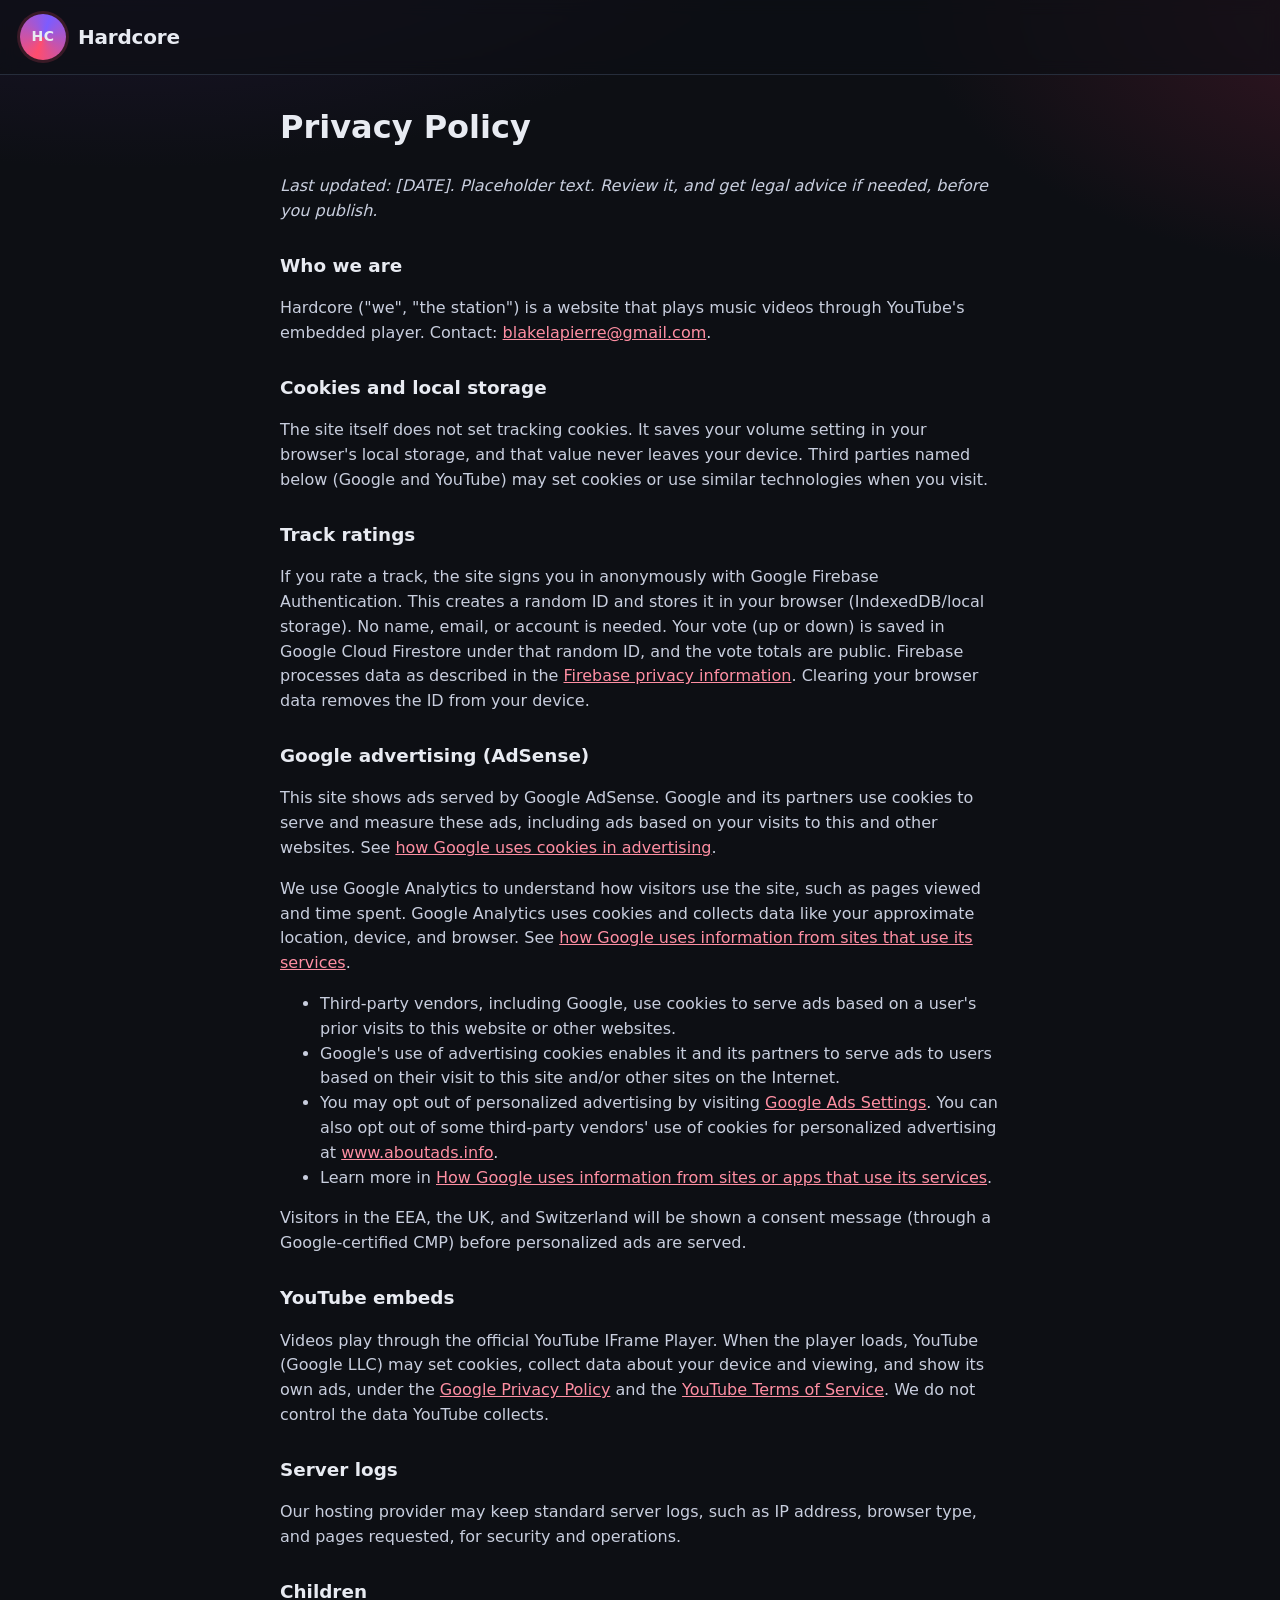
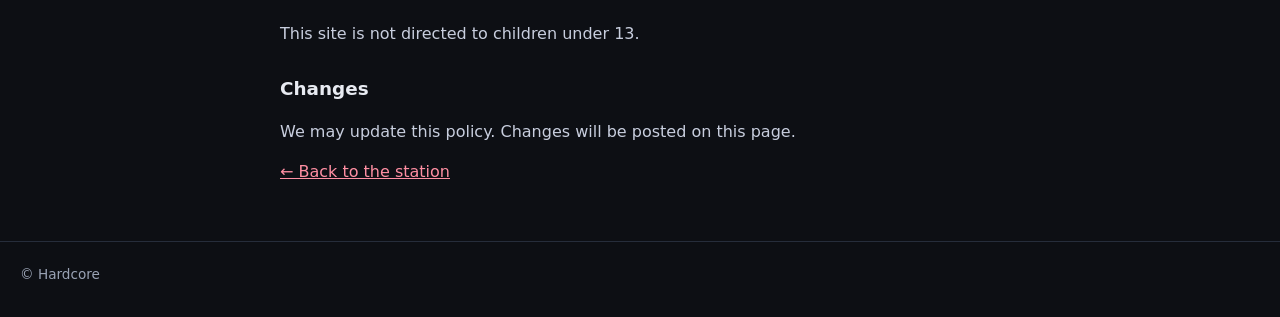
<file: privacy.html>
<!doctype html>
<html lang="en">
<head>
  <!-- Google tag (gtag.js) -->
  <script async src="https://www.googletagmanager.com/gtag/js?id=G-LC9YPE2Z0P"></script>
  <script>
    window.dataLayer = window.dataLayer || [];
    function gtag(){dataLayer.push(arguments);}
    gtag('js', new Date());

    gtag('config', 'G-LC9YPE2Z0P');
  </script>
  <meta charset="utf-8" />
  <meta name="viewport" content="width=device-width, initial-scale=1" />
  <title>Privacy Policy · Hardcore</title>
  <link rel="icon" href="favicon.svg" type="image/svg+xml" />
  <link rel="stylesheet" href="styles.css?v=202610270001" />
  <meta name="google-adsense-account" content="ca-pub-7577658984506050">
  <script async src="https://pagead2.googlesyndication.com/pagead/js/adsbygoogle.js?client=ca-pub-7577658984506050" crossorigin="anonymous"></script>
</head>
<body>
  <header class="site-header">
    <div class="wrap header-inner">
      <a class="brand" href="./">
        <span class="logo" aria-hidden="true">HC</span>
        <span class="brand-text"><span class="station-name">Hardcore</span></span>
      </a>
    </div>
  </header>
  <main class="wrap prose">
    <h1>Privacy Policy</h1>
    <p><em>Last updated: [DATE]. Placeholder text. Review it, and get legal advice if needed, before you publish.</em></p>

    <h2>Who we are</h2>
    <p>Hardcore ("we", "the station") is a website that plays music videos through YouTube's embedded player. Contact: <a href="mailto:blakelapierre@gmail.com">blakelapierre@gmail.com</a>.</p>

    <h2>Cookies and local storage</h2>
    <p>The site itself does not set tracking cookies. It saves your volume setting in your browser's local storage, and that value never leaves your device. Third parties named below (Google and YouTube) may set cookies or use similar technologies when you visit.</p>

    <h2>Track ratings</h2>
    <p>If you rate a track, the site signs you in anonymously with Google Firebase Authentication. This creates a random ID and stores it in your browser (IndexedDB/local storage). No name, email, or account is needed. Your vote (up or down) is saved in Google Cloud Firestore under that random ID, and the vote totals are public. Firebase processes data as described in the <a href="https://firebase.google.com/support/privacy" rel="noopener">Firebase privacy information</a>. Clearing your browser data removes the ID from your device.</p>

    <h2>Google advertising (AdSense)</h2>
    <p>This site shows ads served by Google AdSense. Google and its partners use cookies to serve and measure these ads, including ads based on your visits to this and other websites. See <a href="https://policies.google.com/technologies/ads" rel="noopener">how Google uses cookies in advertising</a>.</p>
    <p>We use Google Analytics to understand how visitors use the site, such as pages viewed and time spent. Google Analytics uses cookies and collects data like your approximate location, device, and browser. See <a href="https://policies.google.com/technologies/partner-sites" rel="noopener">how Google uses information from sites that use its services</a>.</p>
    <ul>
      <li>Third-party vendors, including Google, use cookies to serve ads based on a user's prior visits to this website or other websites.</li>
      <li>Google's use of advertising cookies enables it and its partners to serve ads to users based on their visit to this site and/or other sites on the Internet.</li>
      <li>You may opt out of personalized advertising by visiting <a href="https://www.google.com/settings/ads" rel="noopener">Google Ads Settings</a>. You can also opt out of some third-party vendors' use of cookies for personalized advertising at <a href="https://www.aboutads.info/choices/" rel="noopener">www.aboutads.info</a>.</li>
      <li>Learn more in <a href="https://policies.google.com/technologies/partner-sites" rel="noopener">How Google uses information from sites or apps that use its services</a>.</li>
    </ul>
    <p>Visitors in the EEA, the UK, and Switzerland will be shown a consent message (through a Google-certified CMP) before personalized ads are served.</p>

    <h2>YouTube embeds</h2>
    <p>Videos play through the official YouTube IFrame Player. When the player loads, YouTube (Google LLC) may set cookies, collect data about your device and viewing, and show its own ads, under the <a href="https://policies.google.com/privacy" rel="noopener">Google Privacy Policy</a> and the <a href="https://www.youtube.com/t/terms" rel="noopener">YouTube Terms of Service</a>. We do not control the data YouTube collects.</p>

    <h2>Server logs</h2>
    <p>Our hosting provider may keep standard server logs, such as IP address, browser type, and pages requested, for security and operations.</p>

    <h2>Children</h2>
    <p>This site is not directed to children under 13.</p>

    <h2>Changes</h2>
    <p>We may update this policy. Changes will be posted on this page.</p>

    <p><a href="./">← Back to the station</a></p>
  </main>
  <footer class="site-footer"><div class="wrap"><p>© Hardcore</p></div></footer>
</body>
</html>
</file>
<file: styles.css>
:root {
  --bg: #0d0f14;
  --bg-2: #141821;
  --card: #181d28;
  --line: #262d3b;
  --text: #e8ebf2;
  --muted: #9aa3b5;
  --accent: #ff4d6d;
  --accent-2: #7c5cff;
  --radius: 14px;
  --max: 1180px;
}
* { box-sizing: border-box; }
html, body { margin: 0; }
body {
  background: radial-gradient(1200px 600px at 10% -10%, #24183a 0%, transparent 60%),
              radial-gradient(900px 500px at 110% 0%, #3a1624 0%, transparent 55%), var(--bg);
  color: var(--text);
  font: 16px/1.55 system-ui, -apple-system, "Segoe UI", Roboto, Inter, sans-serif;
  min-height: 100vh;
}
a { color: #ff8fa3; }
.wrap { max-width: var(--max); margin: 0 auto; padding: 0 20px; }
.sr-only { position: absolute; width: 1px; height: 1px; overflow: hidden; clip: rect(0 0 0 0); }

/* Header */
.site-header { border-bottom: 1px solid var(--line); background: rgba(13,15,20,.7); backdrop-filter: blur(8px); position: sticky; top: 0; z-index: 10; }
.header-inner { display: flex; align-items: center; justify-content: space-between; gap: 12px; padding-top: 14px; padding-bottom: 14px; }
.brand { display: flex; align-items: center; gap: 12px; color: inherit; text-decoration: none; min-width: 0; }
.logo {
  width: 46px; height: 46px; flex: none; border-radius: 50%;
  display: grid; place-items: center; font-weight: 800; font-size: 14px; letter-spacing: .5px;
  background: conic-gradient(from 200deg, var(--accent), var(--accent-2), var(--accent));
  box-shadow: 0 0 0 3px rgba(255,77,109,.18);
  overflow: hidden;
}
.logo img { width: 100%; height: 100%; object-fit: cover; }
.brand-text { display: flex; flex-direction: column; min-width: 0; }
.station-name { font-weight: 800; font-size: 1.25rem; letter-spacing: -.01em; }
.tagline { color: var(--muted); font-size: .85rem; white-space: nowrap; overflow: hidden; text-overflow: ellipsis; }
.on-air { display: inline-flex; align-items: center; gap: 8px; font-size: .75rem; font-weight: 700; text-transform: uppercase; letter-spacing: .08em;
  padding: 6px 12px; border-radius: 999px; border: 1px solid var(--line); color: var(--muted); flex: none; }
.on-air .dot { width: 8px; height: 8px; border-radius: 50%; background: #555; }
.on-air.live { color: #fff; border-color: rgba(255,77,109,.5); }
.on-air.live .dot { background: var(--accent); box-shadow: 0 0 0 0 rgba(255,77,109,.7); animation: pulse 1.6s infinite; }
@keyframes pulse { 70% { box-shadow: 0 0 0 8px rgba(255,77,109,0); } 100% { box-shadow: 0 0 0 0 rgba(255,77,109,0); } }

/* Ad slots: always outside/around the player. Empty containers are display:none (no box, no label,
   no flex gap). A slot shows once AdSense fills an <ins> inside it, or when you add class "ad-live"
   to it after pasting a real manual ad unit (so the unit has room to load). */
.ad-row { display: none; justify-content: center; margin: 18px auto; }
.ad-slot { display: none; position: relative; align-items: center; justify-content: center; margin: 0 auto; max-width: 100%; overflow: hidden; }
.ad-row:has(.ad-live, ins.adsbygoogle[data-ad-status="filled"]) { display: flex; }
.ad-slot:is(.ad-live, :has(ins.adsbygoogle[data-ad-status="filled"])) { display: flex; }
.ad-728x90 { width: 728px; height: 90px; }
.ad-320x50 { width: 320px; height: 50px; }
.ad-300x250 { width: 300px; height: 250px; }
.ad-slot.ad-mobile { display: none; }

/* Layout */
.layout { display: grid; grid-template-columns: minmax(0, 1fr) 300px; gap: 24px; align-items: start; padding-bottom: 32px; }
.main-col, .side-col { display: flex; flex-direction: column; gap: 20px; min-width: 0; }
.side-col { position: sticky; top: 96px; }
.card, .player-card { background: var(--card); border: 1px solid var(--line); border-radius: var(--radius); padding: 18px; }
.card h2 { margin: 0 0 12px; font-size: 1.05rem; letter-spacing: .02em; }

/* Player — prominent 16:9, never covered */
.player-card { padding: 0; overflow: hidden; }
.player-frame { position: relative; width: 100%; aspect-ratio: 16 / 9; background: #000; min-height: 200px; }
.player-frame iframe, .player-frame #yt-player { position: absolute; inset: 0; width: 100%; height: 100%; border: 0; }
.player-fallback { position: absolute; inset: auto 0 0 0; padding: 8px 12px; font-size: .8rem; color: var(--muted); text-align: center; pointer-events: none; }
.now-playing { display: flex; gap: 14px; align-items: center; padding: 16px 18px 6px; }
.np-thumb { width: 96px; height: 72px; object-fit: cover; border-radius: 8px; background: #222; flex: none; }
.np-thumb:not([src]), .np-thumb[src=""] { visibility: hidden; }
.np-meta { min-width: 0; display: flex; flex-direction: column; }
.np-kicker { font-size: .7rem; text-transform: uppercase; letter-spacing: .14em; color: var(--accent); font-weight: 700; }
.np-title { margin: 2px 0; font-size: 1.25rem; line-height: 1.25; overflow-wrap: anywhere; }
.np-channel { color: var(--muted); text-decoration: none; font-size: .92rem; }
.np-channel:hover { color: var(--text); text-decoration: underline; }

.controls { display: flex; align-items: center; gap: 10px; padding: 10px 18px 6px; flex-wrap: wrap; }
.ctl { width: 44px; height: 44px; border-radius: 50%; border: 1px solid var(--line); background: var(--bg-2); color: var(--text);
  display: grid; place-items: center; cursor: pointer; transition: transform .1s, background .2s, border-color .2s; padding: 0; }
.ctl:hover { background: #1f2533; border-color: #3a4357; }
.ctl:active { transform: scale(.94); }
.ctl svg { width: 20px; height: 20px; fill: currentColor; }
.ctl-main { width: 56px; height: 56px; border: 0; background: linear-gradient(135deg, var(--accent), var(--accent-2)); }
.ctl-main svg { width: 26px; height: 26px; }
.ctl-main:hover { background: linear-gradient(135deg, #ff6680, #8f73ff); }
.ctl .i-pause, .ctl.playing .i-play { display: none; }
.ctl.playing .i-pause { display: block; }
.ctl[aria-pressed="true"] { color: var(--accent); border-color: rgba(255,77,109,.6); }
.volume { display: flex; align-items: center; gap: 8px; margin-left: auto; color: var(--muted); }
.volume svg { width: 20px; height: 20px; fill: currentColor; }
.volume input { width: 120px; accent-color: var(--accent); }
.progress { height: 4px; background: var(--line); margin: 8px 18px 0; border-radius: 4px; overflow: hidden; }
.progress-bar { height: 100%; width: 0; background: linear-gradient(90deg, var(--accent), var(--accent-2)); transition: width .4s linear; }
.times { display: flex; justify-content: space-between; color: var(--muted); font-size: .75rem; padding: 4px 18px 16px; font-variant-numeric: tabular-nums; }

/* Queue */
.queue { list-style: none; margin: 0; padding: 0; display: flex; flex-direction: column; gap: 6px; }
.queue li button { width: 100%; display: flex; align-items: center; gap: 12px; text-align: left; padding: 8px; border-radius: 10px;
  border: 1px solid transparent; background: transparent; color: inherit; cursor: pointer; font: inherit; }
.queue li button:hover { background: var(--bg-2); border-color: var(--line); }
.queue li.current button { background: rgba(255,77,109,.08); border-color: rgba(255,77,109,.35); }
.queue .q-num { width: 22px; color: var(--muted); font-size: .85rem; text-align: right; flex: none; font-variant-numeric: tabular-nums; }
.queue img { width: 64px; height: 36px; object-fit: cover; border-radius: 6px; background: #222; flex: none; }
.queue .q-text { min-width: 0; display: flex; flex-direction: column; }
.queue .q-title { font-weight: 600; white-space: nowrap; overflow: hidden; text-overflow: ellipsis; }
.queue .q-sub { color: var(--muted); font-size: .82rem; }
.queue-empty { color: var(--muted); font-size: .9rem; }

/* Notes & about */
.track-notes article { padding: 12px 0; border-top: 1px solid var(--line); }
.track-notes article:first-child { border-top: 0; padding-top: 0; }
.track-notes h3 { margin: 0 0 4px; font-size: .98rem; }
.track-notes p, .about p { margin: 0 0 10px; color: #c8cede; }
.track-notes article.current h3::before { content: "▶ "; color: var(--accent); }

/* Current track note (under the player) */
.now-note h2 { margin-bottom: 6px; }
.now-artists { margin: 0 0 8px; color: var(--accent); font-size: .85rem; font-weight: 600; }
.now-note-text { margin: 0; color: #c8cede; }

/* Collapsible cards (<details>) */
details.card > summary { list-style: none; cursor: pointer; display: flex; align-items: center; }
details.card > summary::-webkit-details-marker { display: none; }
details.card > summary h2 { margin: 0; flex: 1; }
details.card > summary::after { content: "▾"; color: var(--muted); font-size: .9rem; transition: transform .2s; }
details.card:not([open]) > summary::after { transform: rotate(-90deg); }
details.card[open] > summary { margin-bottom: 12px; }
.all-notes .track-notes { max-height: none; overflow: visible; }

/* Artists panel */
.artist-col { position: sticky; top: 96px; min-width: 0; display: none; }
.artist-col .artists > summary { cursor: default; }
.artist-col .artists > summary::after { display: none; }
.artists-hint { margin: 0 0 10px; color: var(--muted); font-size: .8rem; }
.artists-clear { margin: 0 0 10px; font: inherit; font-size: .8rem; color: var(--text); background: var(--bg-2); border: 1px solid var(--line);
  border-radius: 999px; padding: 4px 12px; cursor: pointer; }
.artists-clear:hover { border-color: #3a4357; }
.artist-list { list-style: none; margin: 0; padding: 0 4px 0 0; display: flex; flex-direction: column; gap: 6px; }
.artist-col .artist-list { max-height: calc(100vh - 230px); overflow-y: auto; overscroll-behavior: contain; scrollbar-width: thin; scrollbar-color: #3a4357 transparent; }
#artists-slot .artist-list { max-height: 420px; overflow-y: auto; overscroll-behavior: contain; scrollbar-width: thin; scrollbar-color: #3a4357 transparent; }
.artist { width: 100%; display: flex; align-items: center; justify-content: space-between; gap: 8px; text-align: left; padding: 8px 10px;
  border-radius: 8px; border: 1px solid transparent; background: transparent; color: inherit; font: inherit; cursor: pointer; }
.artist:hover { background: var(--bg-2); border-color: var(--line); }
.artist:focus-visible, .artist-act:focus-visible, .ctl:focus-visible { outline: 2px solid var(--accent-2); outline-offset: 2px; }
.artist::after { content: "▸"; color: var(--muted); font-size: .8rem; margin-left: 4px; transition: transform .15s; }
.artist[aria-expanded="true"]::after { transform: rotate(90deg); }
.artist-item.open .artist { background: var(--bg-2); border-color: var(--line); border-bottom-left-radius: 0; border-bottom-right-radius: 0; }
.artist-item.selected .artist { border-color: rgba(124,92,255,.5); }
.artist-name { font-weight: 600; min-width: 0; overflow-wrap: anywhere; flex: 1; }
.artist-item.now-on .artist-name::before { content: "▶ "; color: var(--accent); font-size: .8em; }
.artist-count { color: var(--muted); font-size: .82rem; flex: none; font-variant-numeric: tabular-nums; }
.artist-list { gap: 2px; }
.artist-detail { padding: 8px 10px 10px; background: var(--bg-2); border: 1px solid var(--line); border-top: 0; border-radius: 0 0 8px 8px; }
.artist-detail[hidden] { display: none; }
.artist-bio { margin: 0 0 8px; color: #b4bccd; font-size: .84rem; line-height: 1.45; }
.artist-actions { display: flex; gap: 8px; flex-wrap: wrap; }
.artist-act { font: inherit; font-size: .8rem; color: var(--text); background: var(--card); border: 1px solid var(--line); border-radius: 999px;
  padding: 4px 12px; cursor: pointer; }
.artist-act:hover { border-color: #3a4357; }
.artist-act[data-play] { border-color: rgba(255,77,109,.5); }
.artist-act[aria-pressed="true"] { background: rgba(124,92,255,.18); border-color: rgba(124,92,255,.6); }
.queue li.artist-match button { border-color: rgba(124,92,255,.55); box-shadow: inset 3px 0 0 var(--accent-2); }

/* Three columns on wide desktop: artists | player + queue | ad + about */
@media (min-width: 1200px) {
  :root { --max: 1520px; }
  .layout { grid-template-columns: 280px minmax(0, 1fr) 300px; }
  .artist-col { display: block; }
}

/* Footer */
.site-footer { border-top: 1px solid var(--line); color: var(--muted); font-size: .85rem; padding: 18px 0 28px; }
.site-footer p { margin: 4px 0; }

/* Privacy page */
.prose { max-width: 760px; padding-top: 28px; padding-bottom: 40px; }
.prose h1 { margin-top: 0; }
.prose h2 { margin-top: 28px; font-size: 1.15rem; }
.prose p, .prose li { color: #c8cede; }

/* Responsive */
@media (max-width: 1000px) {
  .layout { grid-template-columns: 1fr; }
  .side-col { position: static; }
}
@media (max-width: 760px) {
  .ad-slot.ad-desktop { display: none; }
  .ad-slot.ad-mobile:is(.ad-live, :has(ins.adsbygoogle[data-ad-status="filled"])) { display: flex; }
  .wrap { padding: 0 12px; }
  .ad-row-top { margin: 10px auto; }
  .station-name { font-size: 1.05rem; }
  .tagline { display: none; }
  .logo { width: 38px; height: 38px; font-size: 12px; }
  .np-thumb { width: 72px; height: 54px; }
  .np-title { font-size: 1.08rem; }
  .controls { justify-content: center; }
  .volume { margin-left: 0; width: 100%; justify-content: center; }
  .volume input { width: 60%; }
}

/* Ratings */
.rating { margin-left: auto; display: flex; flex-direction: column; align-items: flex-end; gap: 4px; flex: none; }
.rating[hidden] { display: none; }
.rating-buttons { display: flex; gap: 8px; }
.rate { display: inline-flex; align-items: center; gap: 6px; height: 36px; padding: 0 12px; border-radius: 999px;
  border: 1px solid var(--line); background: var(--bg-2); color: var(--text); font: inherit; font-size: .9rem;
  cursor: pointer; font-variant-numeric: tabular-nums; transition: background .2s, border-color .2s, color .2s; }
.rate svg { width: 16px; height: 16px; fill: currentColor; }
.rate:hover { background: #1f2533; border-color: #3a4357; }
.rate:disabled { opacity: .6; cursor: default; }
.rate[aria-pressed="true"] { color: #fff; border-color: transparent; background: linear-gradient(135deg, var(--accent), var(--accent-2)); }
.rate-down[aria-pressed="true"] { background: #3a4357; }
.rate-summary { color: var(--muted); font-size: .78rem; }
.queue .q-rating { margin-left: auto; flex: none; font-size: .78rem; color: var(--muted); padding-left: 8px; font-variant-numeric: tabular-nums; }
@media (max-width: 760px) {
  .now-playing { flex-wrap: wrap; }
  .rating { margin-left: 0; width: 100%; flex-direction: row; align-items: center; justify-content: space-between; }
}

/* Long lists: queue and track notes scroll inside their cards */
.queue { max-height: 460px; overflow-y: auto; overscroll-behavior: contain; padding-right: 4px; scrollbar-width: thin; scrollbar-color: #3a4357 transparent; }
.track-notes { max-height: 520px; overflow-y: auto; overscroll-behavior: contain; padding-right: 6px; scrollbar-width: thin; scrollbar-color: #3a4357 transparent; }
.queue::-webkit-scrollbar, .track-notes::-webkit-scrollbar { width: 6px; }
.queue::-webkit-scrollbar-thumb, .track-notes::-webkit-scrollbar-thumb { background: #3a4357; border-radius: 6px; }
.queue-count { color: var(--muted); font-weight: 400; font-size: .85rem; margin-left: 6px; }
@media (max-width: 760px) { .queue { max-height: 360px; } .track-notes { max-height: 420px; } }

/* Ad row inside the main column: if the column is narrower than 728px, use the 300x250 unit instead. */
.main-col { container-type: inline-size; container-name: maincol; }
.main-col > .ad-row { width: 100%; }
@container maincol (max-width: 727px) {
  .ad-row .ad-slot.ad-desktop { display: none; }
  .ad-row .ad-slot.ad-mobile:is(.ad-live, :has(ins.adsbygoogle[data-ad-status="filled"])) { display: flex; }
}
.np-meta { flex: 1 1 0; }

/* Random toggle: labeled pill */
.ctl-random { width: auto; height: 44px; padding: 0 14px; border-radius: 999px; display: inline-flex; align-items: center; gap: 8px; font: inherit; font-size: .88rem; font-weight: 600; }
.ctl-random svg { width: 18px; height: 18px; }
.ctl-random .ctl-state { font-size: .72rem; font-weight: 700; text-transform: uppercase; letter-spacing: .06em; padding: 2px 6px; border-radius: 999px;
  background: var(--line); color: var(--muted); }
.ctl-random[aria-pressed="true"] { color: #fff; border-color: rgba(255,77,109,.7); background: rgba(255,77,109,.14); }
.ctl-random[aria-pressed="true"] .ctl-state { background: var(--accent); color: #fff; }
.queue li.cycle-start { margin-top: 10px; padding-top: 8px; border-top: 1px dashed var(--line); }
.queue li.cycle-start::before { content: "Next random cycle"; display: block; color: var(--muted); font-size: .72rem; text-transform: uppercase; letter-spacing: .08em; margin: 0 0 4px 8px; }

/* "On this track" artists card (right sidebar, or under the track note on narrow layouts) */
.now-artists-card[hidden] { display: none; }
.now-artists-list { display: flex; flex-direction: column; gap: 12px; }
.na-item { padding-top: 12px; border-top: 1px solid var(--line); }
.na-item:first-child { padding-top: 0; border-top: 0; }
.na-name { margin: 0; font-size: .98rem; }
.na-meta { display: block; color: var(--muted); font-size: .78rem; margin: 2px 0 6px; }
.na-bio { margin: 0; color: #c8cede; font-size: .9rem; line-height: 1.5; }
/* The sidebar now holds a variable-height card, so it scrolls with the page instead of sticking. */
.side-col { position: static; }
/* Reserve room for the Now Playing title (2 lines) and channel so filling them in on load doesn't shift the page. */
.np-title { min-height: 2.5em; }
.np-channel { display: block; min-height: 1.45em; }
/* Until app.js has rendered (track note, artists, queue), keep the cards below the track note and the
   sidebar cards out of layout. They then appear in place instead of being pushed around (no layout shift). */
.layout[data-pending] #now-note-card ~ *, .layout[data-pending] .side-col > :not(.ad-slot), .layout[data-pending] ~ * { display: none; }
/* Wide layout: the Artists panel lives in the left column, so its narrow-layout slot never renders
   (it would otherwise flash in the main column before app.js moves the panel). */
@media (min-width: 1200px) { #artists-slot { display: none; } }

/* Copy-link button in the "About this track" card */
.now-note-head { display: flex; align-items: center; justify-content: space-between; gap: .75rem; margin-bottom: 6px; }
.now-note-head h2 { margin-bottom: 0; }
.copy-link { flex: none; font: inherit; font-size: .8rem; padding: .25rem .6rem; border-radius: 999px; border: 1px solid currentColor; background: transparent; color: inherit; opacity: .7; cursor: pointer; }
.copy-link:hover, .copy-link:focus-visible { opacity: 1; }
</file>
